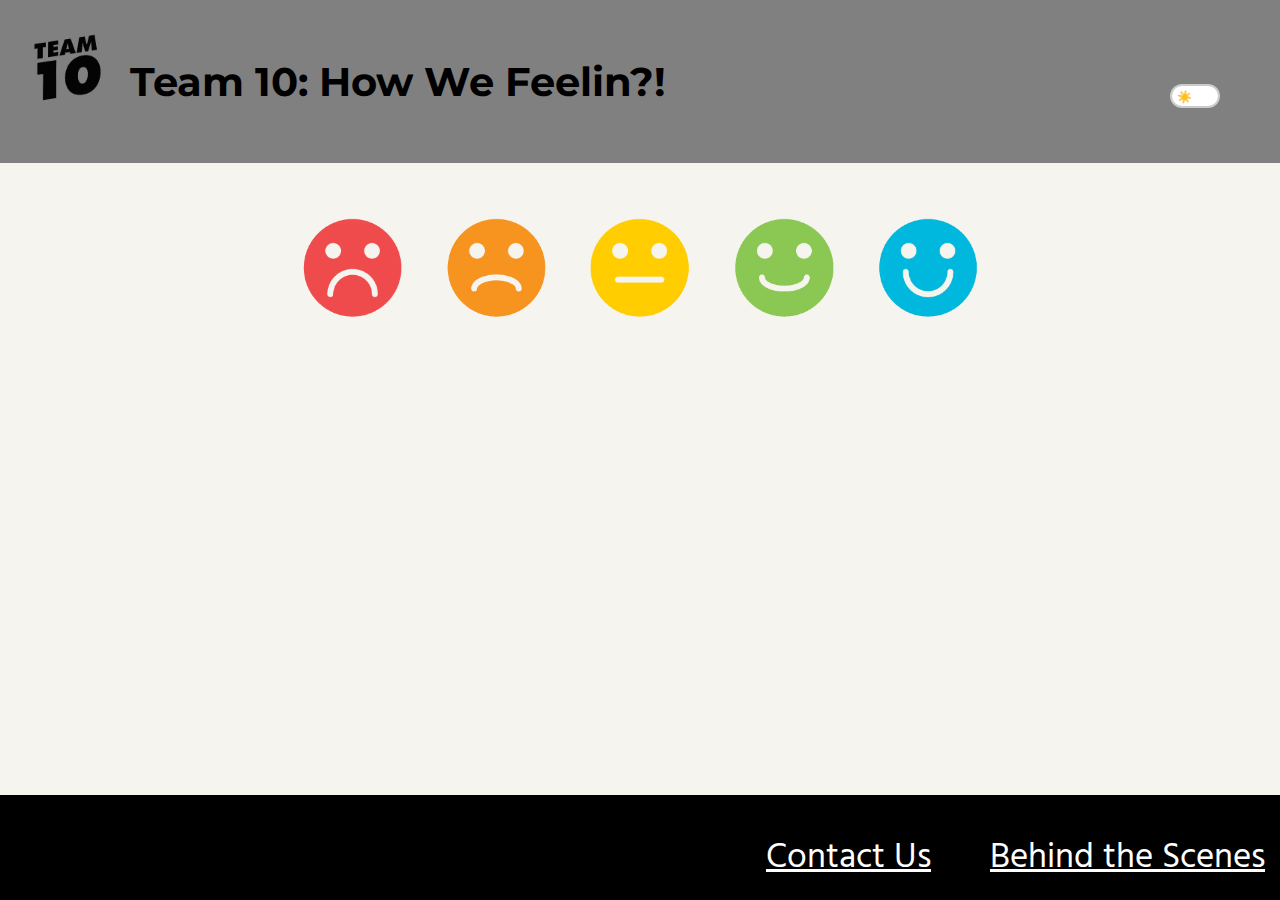
<file: index.html>
<!DOCTYPE html>
<html lang="en">
<head>
<meta charset="UTF-8">
<meta name="viewport" content="width=device-width, initial-scale=1.0">
<title>Team 10 Sentiment Widget</title>
<style>
    /* Some basic styling for the survey */
    body {
        font-family: Arial, sans-serif;
        margin: 20px;
    }
    .question {
        margin-bottom: 10px;
    }
    .radio-buttons {
        display: flex;
        gap: 10px;
        margin-bottom: 10px;
    }
    .comment-box {
        display: none; /* Initially hidden */
        margin-top: 10px;
    }
</style>
<link rel="apple-touch-icon" sizes="180x180" href="favicon_io/apple-touch-icon.png">
<link rel="icon" type="image/png" sizes="32x32" href="favicon_io/favicon-32x32.png">
<link rel="icon" type="image/png" sizes="16x16" href="favicon_io/favicon-16x16.png">
<link rel="manifest" href="favicon_io/site.webmanifest">

<link rel="stylesheet" href="styles.css">

</head>
<body>
    <div class="titleContainer">
        <img id="logo" src="icons/team10-logo.png" alt="logo">
        
        <h1 id="main-title">Team 10: How We Feelin?!</h1>

        <!--
        <div class="darkControls">
        <input type="checkbox" id="darkCB" class="checkbox">
        <label id="darkStatus">Dark Mode Disabled</label>
        </div>
        -->

        <div class="darkControls">
            <input type="checkbox" id="darkCB" class="checkbox">
            <label for="darkCB" class="toggle">
                <span class="slider">
                    <span class="icon sun">☀️</span>
                    <span class="icon moon">🌙</span>
                </span>
            </label>
        </div>

        
        

    </div>
  
    <!-- icons -->
    <div id="sentiments">
    <div class="icons">
        <img src="icons/verynegative.png" id = "very-negative" alt="Very Negative" class="feedback-icon" data-sentiment="Very Negative">
        <img src="icons/negative.png" id = "negative" alt="Negative" class="feedback-icon" data-sentiment="Negative">
        <img src="icons/neutral.png" id = "neutral" alt="Neutral" class="feedback-icon" data-sentiment="Neutral">
        <img src="icons/positive.png" id = "positive" alt="Positive" class="feedback-icon" data-sentiment="Positive">
        <img src="icons/verypositive.png" id = "very-positive" alt="Very Positive" class="feedback-icon" data-sentiment="Very Positive">
    </div>
    <div id="response-message"></div>

    <script src="scripts.js"></script>

    <div class="comment-box">
        <label for="comment">Additional Comments:</label>
        <br>
        <textarea id="comment" name="comment" rows="4" cols="50"></textarea>
        <br>
        <button id="submit" onclick="alert('Thank you for submitting a response!')">Submit</button>
    </div>
    </div>
    <noscript>
        <div class="question">
            <div class="radio-buttons">
                <label>
                    <input type="radio" name="sentiment" value="very-negative"> Very Negative
                </label>
                <label>
                    <input type="radio" name="sentiment" value="negative"> Negative
                </label>
                <label>
                    <input type="radio" name="sentiment" value="neutral"> Neutral
                </label>
                <label>
                    <input type="radio" name="sentiment" value="positive"> Positive
                </label>
                <label>
                    <input type="radio" name="sentiment" value="very-positive"> Very Positive
                </label>
            </div>
        </div>
    </noscript>
    
    <script>
        /*
        // Get all radio buttons
        const radios = document.querySelectorAll('input[type="radio"]');
        const commentBox = document.querySelector('.comment-box');

        // Add event listener to each radio button
        radios.forEach(radio => {
            radio.addEventListener('change', function() {
                // Show the comment box when any radio button is clicked
                commentBox.style.display = 'block';
            });
        });

        // Submit button functionality
        document.getElementById('submit').addEventListener('click', function() {
            const sentiment = document.querySelector('input[name="sentiment"]:checked').value;
            const comment = document.getElementById('comment').value;
            // You can do something with the selected sentiment and comment here, like send them to a server
            console.log('Sentiment:', sentiment);
            console.log('Comment:', comment);
            // For now, let's just reset the form
            commentBox.style.display = 'none';
            document.querySelector('input[name="sentiment"]:checked').checked = false;
            document.getElementById('comment').value = '';
        });
        */

        /*document.getElementById('darkCB').addEventListener('change', function() {
            if (this.checked) {
                document.body.classList.add('dark-mode');
                document.getElementById("darkStatus").textContent="Dark Mode Enabled";
            } 

            else {
                document.body.classList.remove('dark-mode');
                document.getElementById("darkStatus").textContent="Dark Mode Disabled";
            }
        });*/

        document.getElementById('darkCB').addEventListener('change', function() {
            if (this.checked) {
                document.body.classList.add('dark-mode');
            } else {
                document.body.classList.remove('dark-mode');
            }
        });


        



        // Submit button functionality
        document.getElementById('submit').addEventListener('click', function() {
            const sentiment = document.querySelector('input[name="sentiment"]:checked').value;
            const comment = document.getElementById('comment').value;
            // You can do something with the selected sentiment and comment here, like send them to a server
            console.log('Sentiment:', sentiment);
            console.log('Comment:', comment);
            // For now, let's just reset the form
            commentBox.style.display = 'none';
            document.querySelector('input[name="sentiment"]:checked').checked = false;
            document.getElementById('comment').value = '';
        });

        // Keyboard navigation for icons
        const icons = document.querySelectorAll('.feedback-icon');
        let currentIndex = 0;

        // Function to handle keyboard events
        function handleKeyboardEvent(event) {
            if (event.key === 'ArrowLeft') {
                currentIndex = (currentIndex === 0) ? icons.length - 1 : currentIndex - 1;
            } else if (event.key === 'ArrowRight') {
                currentIndex = (currentIndex === icons.length - 1) ? 0 : currentIndex + 1;
            } else if (event.key === 'Enter' || event.key === 'Return') {
                icons[currentIndex].click();
            } else if (event.key === 'ArrowDown') {
                // Move focus to the comment box if not already focused
                if (!document.activeElement.classList.contains('comment-box')) {
                    document.getElementById('comment').focus();
                    return;
                }
                // If focus is on the comment box, move focus to the submit button
                if (document.activeElement === document.getElementById('comment')) {
                    document.getElementById('submit').focus();
                    return;
                }
            } else {
                return;
            }
            // Remove the 'selected' class from all icons
            icons.forEach(icon => icon.classList.remove('selected'));
            // Add the 'selected' class to the current icon
            icons[currentIndex].classList.add('selected');
        }

        // Add event listener for keyboard events
        document.addEventListener('keydown', handleKeyboardEvent);

        document.getElementById('very-negative').addEventListener('click', function() {
            this.classList.toggle('clicked');
        });

        document.getElementById('negative').addEventListener('click', function() {
            this.classList.toggle('clicked');
        });

        document.getElementById('neutral').addEventListener('click', function() {
            this.classList.toggle('clicked');
        });

        document.getElementById('positive').addEventListener('click', function() {
            this.classList.toggle('clicked');
        });

        document.getElementById('very-positive').addEventListener('click', function() {
            this.classList.toggle('clicked');
        }); 
    </script>
    <!-- footer bar with contact and behind the scenes -->
    <footer class="footerBar">
        <div class="contactUs">
            <a href="https://github.com/cse110-sp24-group10/cse110-sp24-group10/blob/main/admin/team.md">Contact Us</a>
            <a href="https://github.com/cse110-sp24-group10/warmup-exercise">Behind the Scenes</a>
        </div>
    </footer>
</body>
    
</html>
</file>
<file: styles.css>
/* styles.css */
@import url('https://fonts.googleapis.com/css2?family=Montserrat&family=Hind&display=swap');

.feedback-icon {
  width: 100px;
  margin: 0 20px;
  transition: transform 0.3s ease;
  cursor: pointer;
}

.feedback-icon:hover {
  transform: scale(1.5);
}

#response-message {
  margin-top: 20px;
  color: green;
  font-size: 30px;
  padding-top: 20px;
  padding-bottom: 40px;
}

.footerBar {
  background-color: black;
  position: fixed; /* Change position to fixed */
  padding: 35px;
  left: 0;
  bottom: 0;
  display: flex; /* Use flexbox to align content */
  justify-content: flex-end; /* Align content to the right */
  width: 100%; /* Take up full width of the screen */
  max-height: 35px;
  text-align: right;
  overflow: hidden; /* Hide any overflow content */
}
  
.contactUs {
  font-size: 35px;
}

/* Link when not clicked */
.contactUs a:link {
  color: white;
  margin-right: 50px;
}

/* Link after being visited */
.contactUs a:visited {
  color: lightgrey;
}

/* Link when hovering */
.contactUs a:hover{
  font-size: 45px;
  transition: 0.1s;
  cursor: pointer;
}

body {
    font-family: 'Hind', sans-serif;
    background-color: rgb(246, 244, 239);
    color: black;
    margin: 0px;
    padding-bottom: 300px;
}

.dark-mode {
  background-color: #282A36;
  color: white;
}

.titleContainer {
    font-family: 'Montserrat', sans-serif;
    font-size: 20px;
  background-color: gray;
  position: relative;
  padding: 30px;
  margin: 0px;
  overflow: auto;
  /*to allow absolute position of darkmode button*/
  position: relative;
}

#logo {
  width: 75px;
  float: left;
  padding-right: 25px;
}

h1 {
  grid-row-start: 1;
  grid-column-start: 1;
  grid-column-end: 1;
}

/*.darkControls {
  position: absolute;
  top: 60px;
  right: 60px;
}*/

.darkControls {
  position: absolute;
  top: 60px;
  right: 60px;
  display: inline-block;
  width: 50px;
  height: 24px;
}

.checkbox {
  opacity: 0;
  width: 0;
  height: 0;
}

.toggle {
  position: relative;
  cursor: pointer;
  display: block;
  width: 100%;
  height: 100%;
  background-color: #ccc;
  border-radius: 50px;
  transition: background-color 0.2s;
}

.slider {
  position: absolute;
  top: 2px;
  left: 2px;
  right: 2px;
  bottom: 2px;
  background-color: white;
  border-radius: 50px;
  transition: transform 0.2s;
  display: flex;
  align-items: center;
  justify-content: space-between;
  padding: 0 5px;
}

.icon {
  display: flex;
  justify-content: center;
  align-items: center;
  transition: opacity 0.2s;
}

.sun, .moon {
  font-size: 12px;  /* Adjust font size as needed */
}

.checkbox:not(:checked) + .toggle .slider .moon {
  opacity: 0;
}

.checkbox:checked + .toggle .slider .sun {
  opacity: 0;
}

.checkbox:checked + .toggle {
  background-color: #666;
}

.checkbox:checked + .toggle .slider {
  transform: translateX(26px);
}


.feedback-icon.selected {
  transform: scale(1.5);
}

.icons {
  padding-top: 25px;
}

#sentiments {
    padding-top: 30px;
    display: block;
    margin-left: auto;
    margin-right: auto;
    text-align: center;
}

.comment-box * {
    margin-top: 10px;
    margin-bottom: 10px; 
}

#very-negative.clicked {
  transform: scale(1.5);
}

#negative.clicked {
  transform: scale(1.5);
}

#neutral.clicked {
  transform: scale(1.5);
}

#positive.clicked {
  transform: scale(1.5);
}

#very-positive.clicked {
  transform: scale(1.5);
}

#submit {
    background-color: #4CAF50; /* Green */
    border: none;
    color: white;
    padding: 15px 32px;
    text-align: center;
    text-decoration: none;
    display: inline-block;
    font-size: 16px;
    margin: 4px 2px;
    cursor: pointer;
    border-radius: 4px;
    transition: background-color 0.3s ease;
  }
  
  #submit:hover {
    background-color: #45a049; /* Darker green */
  }

  /* For Mobile Compatibility*/
  @media screen and (max-width: 768px) {
    .titleContainer {
        font-size: 16px; /* Adjust font size for smaller screens */
    }
    .darkControls {
      position: absolute;
      padding-top: 80px;
      right: 20px;
    }
    .contactUs {
        font-size: 18px; /* Adjust font size for smaller screens */
    }

    .feedback-icon {
      width: 80px;
      transition: transform 0.3s ease;
      align-items: center;
      cursor: pointer;
    }

    #response-message {
      font-size: 20px;
      padding-bottom: 0px;
      padding-top: 105px;
    }
  
    .footerBar {
      background-color: black;
      position: fixed; /* Change position to fixed */
      padding: 20px;
      left: 0;
      bottom: 0;
      display: flex; /* Use flexbox to align content */
      justify-content: flex-end; /* Align content to the right */
      width: 100%; /* Take up full width of the screen */
      max-height: 35px;
      text-align: right;
      overflow: hidden; /* Hide any overflow content */
    }

    #negative {
      position: absolute;
      margin-top: 100px;
      margin-left: -50px;
    }

    #positive {
      position: absolute;
      margin-top: 100px;
      margin-left: -50px;
    }

    .titleContainer {
      font-family: 'Montserrat', sans-serif;
      font-size: 20px;
    background-color: gray;
    position: relative;
    padding: 30px;
    margin: 0px;
    overflow: auto;
    /*to allow absolute position of darkmode button*/
  }
}
</file>
